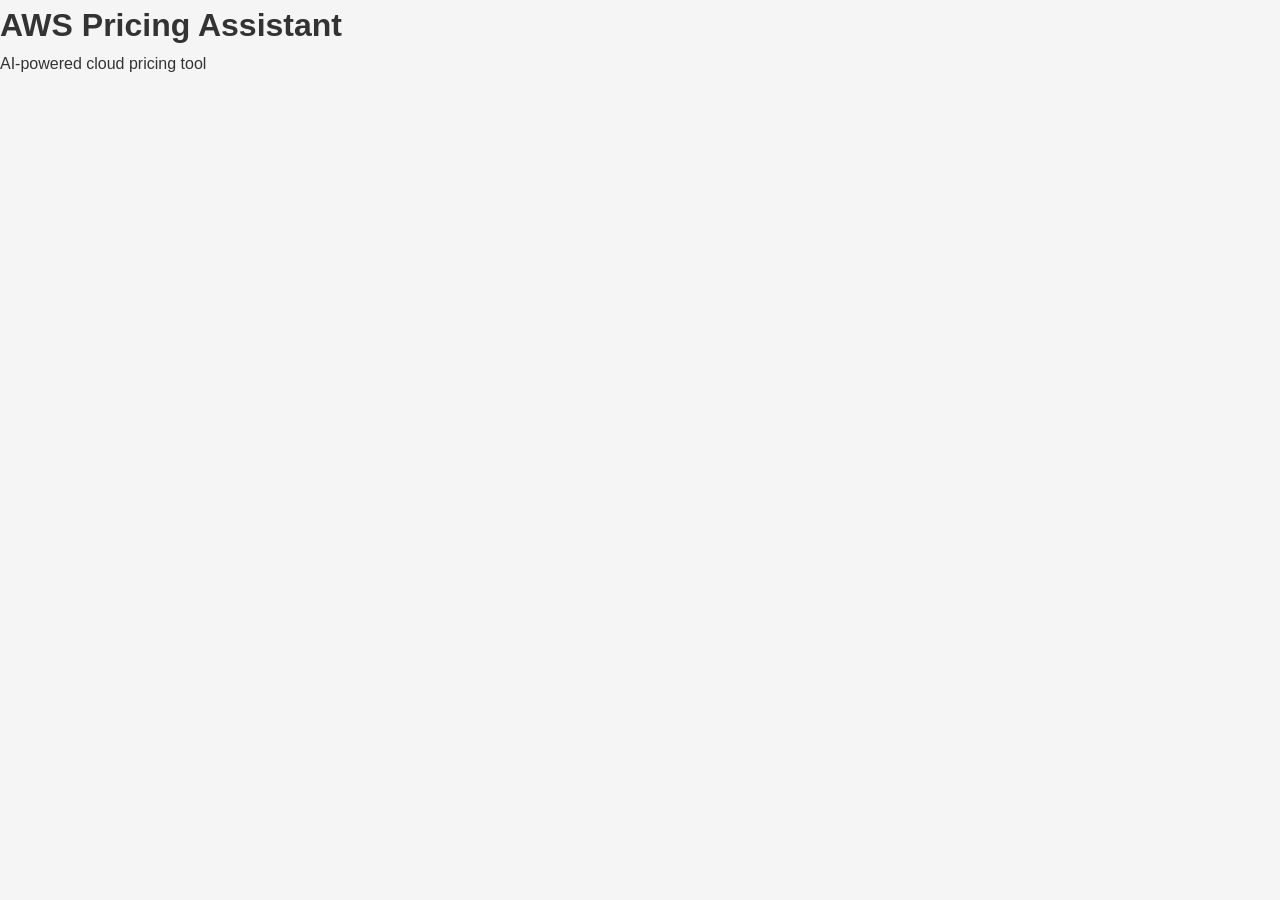
<file: frontend/index.html>
<!DOCTYPE html>
<html lang="en">
<head>
    <meta charset="UTF-8">
    <meta name="viewport" content="width=device-width, initial-scale=1.0">
    <title>AWS Pricing Assistant</title>
    <link rel="stylesheet" href="styles.css">
</head>
<body>
    <div id="app">
        <h1>AWS Pricing Assistant</h1>
        <p>AI-powered cloud pricing tool</p>
    </div>
    <script src="app.js"></script>
</body>
</html>
</file>
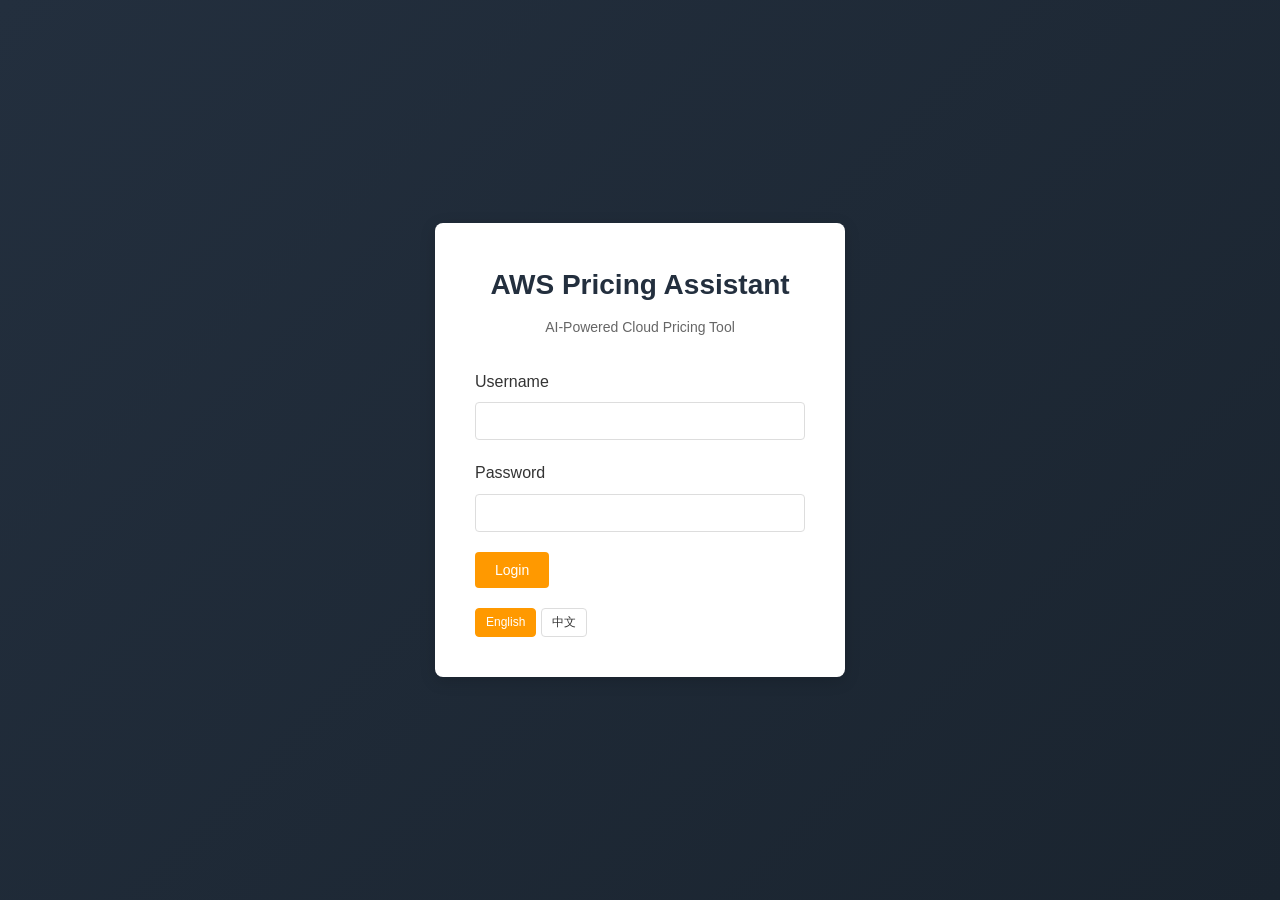
<file: frontend/dashboard.html>
<!DOCTYPE html>
<html lang="en">
<head>
    <meta charset="UTF-8">
    <meta name="viewport" content="width=device-width, initial-scale=1.0">
    <title>Dashboard - AWS Pricing Assistant</title>
    <link rel="stylesheet" href="styles.css">
</head>
<body>
    <div id="app">
        <nav class="navbar">
            <div class="nav-brand">
                <h2 data-i18n="app.title">AWS Pricing Assistant</h2>
            </div>
            <div class="nav-menu">
                <a href="dashboard.html" class="nav-link active" data-i18n="nav.dashboard">Dashboard</a>
                <a href="quote-request.html" class="nav-link" data-i18n="nav.newQuote">New Quote</a>
                <a href="quote-history.html" class="nav-link" data-i18n="nav.history">History</a>
                <a href="user-management.html" class="nav-link admin-only" data-i18n="nav.users">Users</a>
            </div>
            <div class="nav-actions">
                <div class="language-switcher">
                    <button id="langEn" class="lang-btn" data-lang="en">EN</button>
                    <button id="langZh" class="lang-btn" data-lang="zh">中文</button>
                </div>
                <div class="user-menu">
                    <span id="userName" class="user-name"></span>
                    <button id="logoutBtn" class="btn btn-secondary" data-i18n="nav.logout">Logout</button>
                </div>
            </div>
        </nav>
        
        <main class="container">
            <div class="dashboard-header">
                <h1 data-i18n="dashboard.title">Dashboard</h1>
                <p data-i18n="dashboard.subtitle">Quick actions and recent quotes</p>
            </div>
            
            <div class="quick-actions">
                <div class="action-card">
                    <h3 data-i18n="dashboard.newQuote">Create New Quote</h3>
                    <p data-i18n="dashboard.newQuoteDesc">Convert cloud configurations to AWS pricing</p>
                    <a href="quote-request.html" class="btn btn-primary" data-i18n="dashboard.startBtn">Start Now</a>
                </div>
                
                <div class="action-card">
                    <h3 data-i18n="dashboard.viewHistory">View History</h3>
                    <p data-i18n="dashboard.viewHistoryDesc">Access your previous quotes</p>
                    <a href="quote-history.html" class="btn btn-secondary" data-i18n="dashboard.viewBtn">View All</a>
                </div>
            </div>
            
            <div class="recent-quotes">
                <h2 data-i18n="dashboard.recentQuotes">Recent Quotes</h2>
                <div id="recentQuotesList" class="quotes-list">
                    <div class="loading" data-i18n="common.loading">Loading...</div>
                </div>
            </div>
        </main>
    </div>
    
    <script src="i18n.js"></script>
    <script src="auth.js"></script>
    <script src="api.js"></script>
    <script src="dashboard.js"></script>
</body>
</html>
</file>
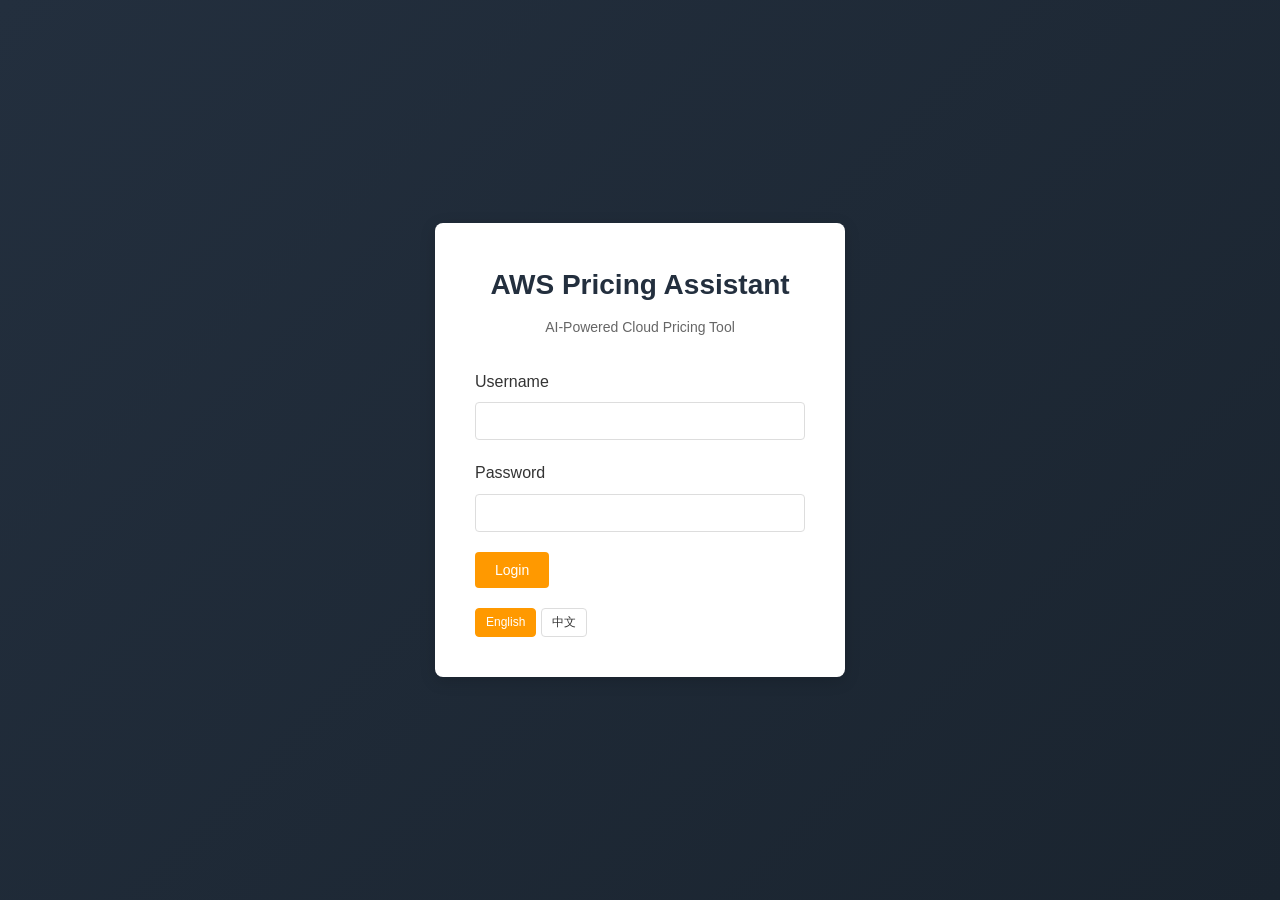
<file: frontend/login.html>
<!DOCTYPE html>
<html lang="en">
<head>
    <meta charset="UTF-8">
    <meta name="viewport" content="width=device-width, initial-scale=1.0">
    <title>Login - AWS Pricing Assistant</title>
    <link rel="stylesheet" href="styles.css">
</head>
<body class="login-page">
    <div class="login-container">
        <div class="login-card">
            <div class="logo">
                <h1 data-i18n="app.title">AWS Pricing Assistant</h1>
                <p data-i18n="app.subtitle">AI-Powered Cloud Pricing Tool</p>
            </div>
            
            <form id="loginForm" class="login-form">
                <div class="form-group">
                    <label for="username" data-i18n="login.username">Username</label>
                    <input type="text" id="username" name="username" required autocomplete="username">
                </div>
                
                <div class="form-group">
                    <label for="password" data-i18n="login.password">Password</label>
                    <input type="password" id="password" name="password" required autocomplete="current-password">
                </div>
                
                <div id="loginError" class="error-message" style="display: none;"></div>
                
                <button type="submit" class="btn btn-primary" data-i18n="login.submit">Login</button>
            </form>
            
            <div class="language-switcher">
                <button id="langEn" class="lang-btn active" data-lang="en">English</button>
                <button id="langZh" class="lang-btn" data-lang="zh">中文</button>
            </div>
        </div>
    </div>
    
    <script src="i18n.js"></script>
    <script src="auth.js"></script>
</body>
</html>
</file>
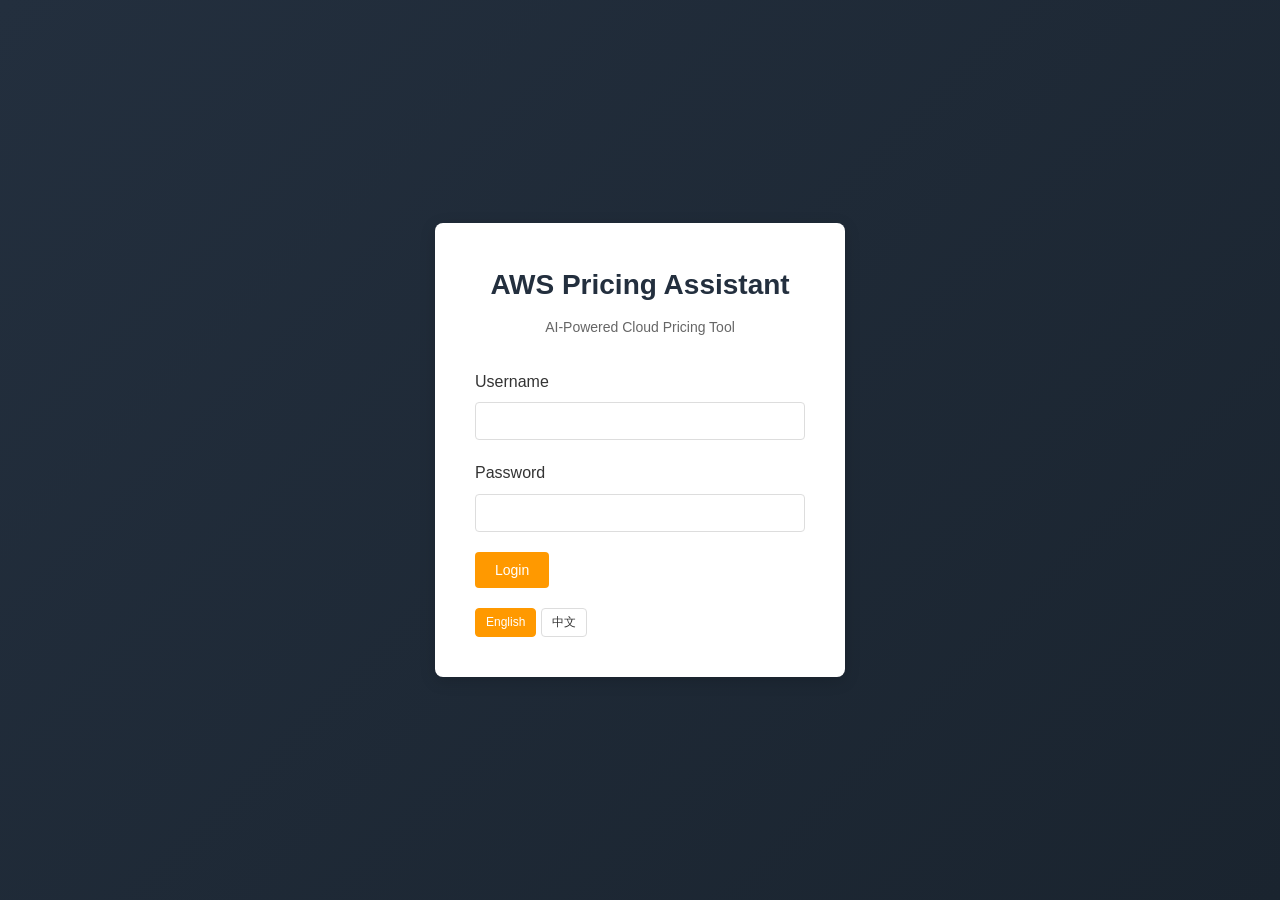
<file: frontend/quote-request.html>
<!DOCTYPE html>
<html lang="en">
<head>
    <meta charset="UTF-8">
    <meta name="viewport" content="width=device-width, initial-scale=1.0">
    <title>New Quote - AWS Pricing Assistant</title>
    <link rel="stylesheet" href="styles.css">
</head>
<body>
    <div id="app">
        <nav class="navbar">
            <div class="nav-brand">
                <h2 data-i18n="app.title">AWS Pricing Assistant</h2>
            </div>
            <div class="nav-menu">
                <a href="dashboard.html" class="nav-link" data-i18n="nav.dashboard">Dashboard</a>
                <a href="quote-request.html" class="nav-link active" data-i18n="nav.newQuote">New Quote</a>
                <a href="quote-history.html" class="nav-link" data-i18n="nav.history">History</a>
                <a href="user-management.html" class="nav-link admin-only" data-i18n="nav.users">Users</a>
            </div>
            <div class="nav-actions">
                <div class="language-switcher">
                    <button id="langEn" class="lang-btn" data-lang="en">EN</button>
                    <button id="langZh" class="lang-btn" data-lang="zh">中文</button>
                </div>
                <div class="user-menu">
                    <span id="userName" class="user-name"></span>
                    <button id="logoutBtn" class="btn btn-secondary" data-i18n="nav.logout">Logout</button>
                </div>
            </div>
        </nav>
        
        <main class="container">
            <div class="page-header">
                <h1 data-i18n="quote.title">Create New Quote</h1>
                <p data-i18n="quote.subtitle">Enter cloud configuration or upload a file</p>
            </div>
            
            <form id="quoteRequestForm" class="quote-form">
                <div class="form-section">
                    <h3 data-i18n="quote.configInput">Configuration Input</h3>
                    
                    <div class="form-group">
                        <label for="configText" data-i18n="quote.configLabel">Cloud Configuration</label>
                        <textarea 
                            id="configText" 
                            name="configText" 
                            rows="10" 
                            placeholder="Enter configuration in JSON, YAML, CSV, or plain text..."
                            data-i18n-placeholder="quote.configPlaceholder"
                        ></textarea>
                        <small class="form-hint" data-i18n="quote.configHint">
                            Supports Alibaba Cloud, Huawei Cloud, Tencent Cloud, GCP, and Azure configurations
                        </small>
                    </div>
                    
                    <div class="form-group">
                        <label data-i18n="quote.orUpload">Or Upload File</label>
                        <div class="file-upload">
                            <input type="file" id="configFile" name="configFile" accept=".json,.yaml,.yml,.csv,.txt">
                            <label for="configFile" class="file-upload-label">
                                <span data-i18n="quote.chooseFile">Choose File</span>
                                <span id="fileName" class="file-name"></span>
                            </label>
                        </div>
                    </div>
                </div>
                
                <div class="form-section">
                    <h3 data-i18n="quote.preferences">Preferences</h3>
                    
                    <div class="form-row">
                        <div class="form-group">
                            <label for="region" data-i18n="quote.region">AWS Region</label>
                            <select id="region" name="region">
                                <option value="us-east-1">US East (N. Virginia)</option>
                                <option value="us-west-2">US West (Oregon)</option>
                                <option value="eu-west-1">Europe (Ireland)</option>
                                <option value="ap-southeast-1">Asia Pacific (Singapore)</option>
                                <option value="ap-northeast-1">Asia Pacific (Tokyo)</option>
                            </select>
                        </div>
                        
                        <div class="form-group">
                            <label for="pricingModel" data-i18n="quote.pricingModel">Pricing Model</label>
                            <select id="pricingModel" name="pricingModel">
                                <option value="on-demand" data-i18n="quote.onDemand">On-Demand</option>
                                <option value="reserved" data-i18n="quote.reserved">Reserved Instance</option>
                                <option value="savings-plan" data-i18n="quote.savingsPlan">Savings Plan</option>
                            </select>
                        </div>
                    </div>
                    
                    <div class="form-group">
                        <label for="notes" data-i18n="quote.notes">Notes (Optional)</label>
                        <textarea id="notes" name="notes" rows="3" placeholder="Add any additional notes..."
                            data-i18n-placeholder="quote.notesPlaceholder"></textarea>
                    </div>
                </div>
                
                <div id="errorMessage" class="error-message" style="display: none;"></div>
                
                <div class="form-actions">
                    <button type="button" id="cancelBtn" class="btn btn-secondary" data-i18n="common.cancel">Cancel</button>
                    <button type="submit" class="btn btn-primary" data-i18n="quote.generate">Generate Quote</button>
                </div>
            </form>
            
            <!-- Processing Status -->
            <div id="processingStatus" class="processing-status" style="display: none;">
                <div class="status-card">
                    <h3 data-i18n="quote.processing">Processing Your Request</h3>
                    <div class="progress-bar">
                        <div id="progressFill" class="progress-fill"></div>
                    </div>
                    <div id="statusMessages" class="status-messages"></div>
                </div>
            </div>
        </main>
    </div>
    
    <script src="i18n.js"></script>
    <script src="auth.js"></script>
    <script src="api.js"></script>
    <script src="websocket.js"></script>
    <script src="quote-request.js"></script>
</body>
</html>
</file>
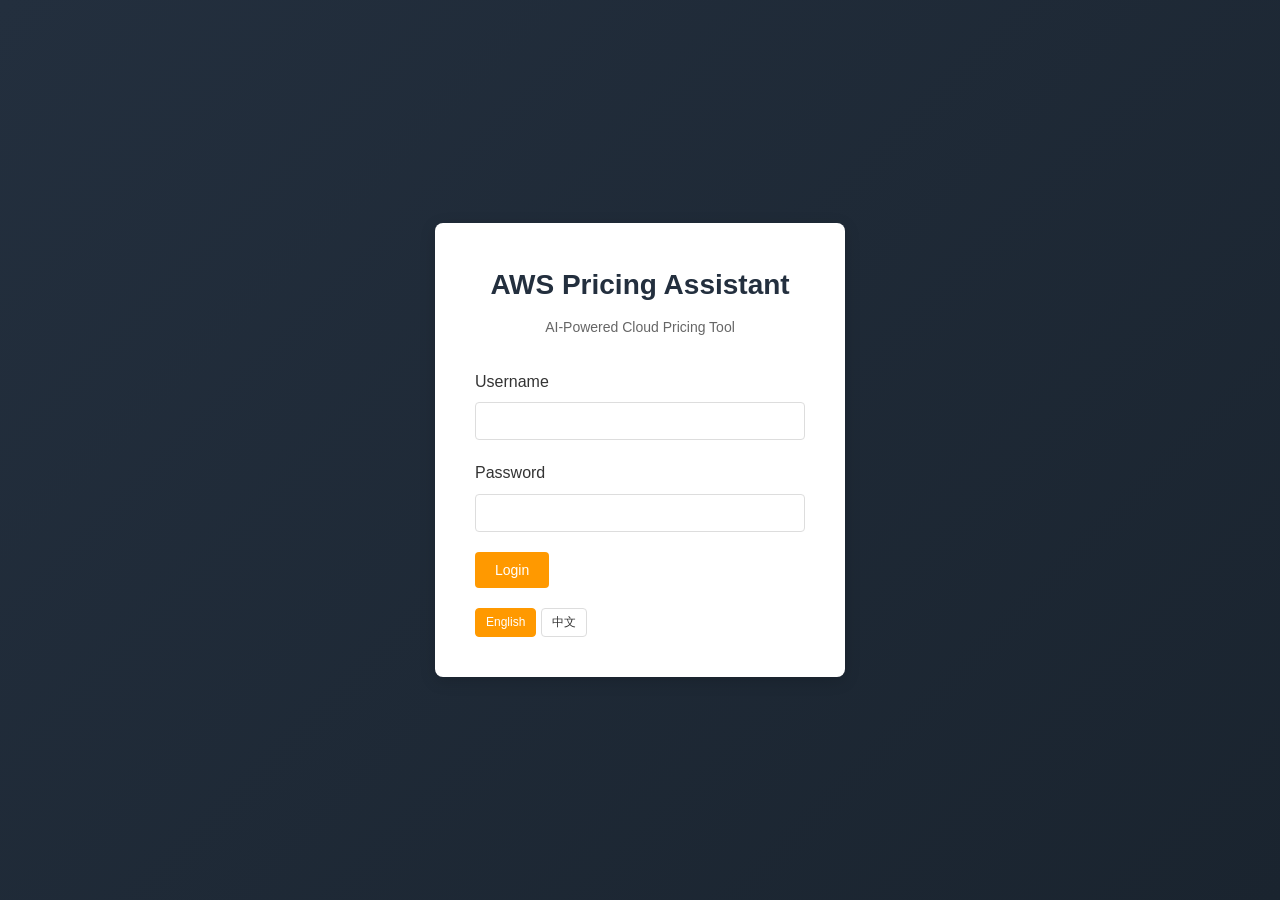
<file: frontend/quote-result.html>
<!DOCTYPE html>
<html lang="en">
<head>
    <meta charset="UTF-8">
    <meta name="viewport" content="width=device-width, initial-scale=1.0">
    <title>Quote Result - AWS Pricing Assistant</title>
    <link rel="stylesheet" href="styles.css">
</head>
<body>
    <div id="app">
        <nav class="navbar">
            <div class="nav-brand">
                <h2 data-i18n="app.title">AWS Pricing Assistant</h2>
            </div>
            <div class="nav-menu">
                <a href="dashboard.html" class="nav-link" data-i18n="nav.dashboard">Dashboard</a>
                <a href="quote-request.html" class="nav-link" data-i18n="nav.newQuote">New Quote</a>
                <a href="quote-history.html" class="nav-link" data-i18n="nav.history">History</a>
                <a href="user-management.html" class="nav-link admin-only" data-i18n="nav.users">Users</a>
            </div>
            <div class="nav-actions">
                <div class="language-switcher">
                    <button id="langEn" class="lang-btn" data-lang="en">EN</button>
                    <button id="langZh" class="lang-btn" data-lang="zh">中文</button>
                </div>
                <div class="user-menu">
                    <span id="userName" class="user-name"></span>
                    <button id="logoutBtn" class="btn btn-secondary" data-i18n="nav.logout">Logout</button>
                </div>
            </div>
        </nav>
        
        <main class="container">
            <div class="page-header">
                <h1 data-i18n="result.title">Quote Result</h1>
                <div class="header-actions">
                    <button id="downloadPdfBtn" class="btn btn-secondary">
                        <span data-i18n="result.downloadPdf">Download PDF</span>
                    </button>
                    <button id="downloadExcelBtn" class="btn btn-secondary">
                        <span data-i18n="result.downloadExcel">Download Excel</span>
                    </button>
                    <button id="downloadJsonBtn" class="btn btn-secondary">
                        <span data-i18n="result.downloadJson">Download JSON</span>
                    </button>
                </div>
            </div>
            
            <div id="quoteContent" class="quote-content">
                <div class="loading" data-i18n="common.loading">Loading...</div>
            </div>
            
            <!-- Quote Summary -->
            <div id="quoteSummary" class="quote-summary" style="display: none;">
                <div class="summary-card">
                    <h3 data-i18n="result.summary">Summary</h3>
                    <div class="summary-row">
                        <span data-i18n="result.quoteId">Quote ID:</span>
                        <strong id="quoteId"></strong>
                    </div>
                    <div class="summary-row">
                        <span data-i18n="result.createdAt">Created:</span>
                        <strong id="createdAt"></strong>
                    </div>
                    <div class="summary-row">
                        <span data-i18n="result.region">Region:</span>
                        <strong id="region"></strong>
                    </div>
                    <div class="summary-row total">
                        <span data-i18n="result.monthlyTotal">Monthly Total:</span>
                        <strong id="monthlyTotal" class="price"></strong>
                    </div>
                    <div class="summary-row total">
                        <span data-i18n="result.annualTotal">Annual Total:</span>
                        <strong id="annualTotal" class="price"></strong>
                    </div>
                </div>
            </div>
            
            <!-- Service Mappings -->
            <div id="serviceMappings" class="service-mappings" style="display: none;">
                <h2 data-i18n="result.mappings">Service Mappings</h2>
                <div id="mappingsList" class="mappings-list"></div>
            </div>
            
            <!-- Pricing Breakdown -->
            <div id="pricingBreakdown" class="pricing-breakdown" style="display: none;">
                <h2 data-i18n="result.breakdown">Pricing Breakdown</h2>
                <div id="breakdownTable" class="breakdown-table"></div>
            </div>
            
            <!-- Notes -->
            <div id="quoteNotes" class="quote-notes" style="display: none;">
                <h3 data-i18n="result.notes">Notes</h3>
                <p id="notesContent"></p>
            </div>
            
            <div class="form-actions">
                <button id="backBtn" class="btn btn-secondary" data-i18n="common.back">Back</button>
                <button id="newQuoteBtn" class="btn btn-primary" data-i18n="result.newQuote">Create New Quote</button>
            </div>
        </main>
    </div>
    
    <script src="i18n.js"></script>
    <script src="auth.js"></script>
    <script src="api.js"></script>
    <script src="quote-result.js"></script>
</body>
</html>
</file>
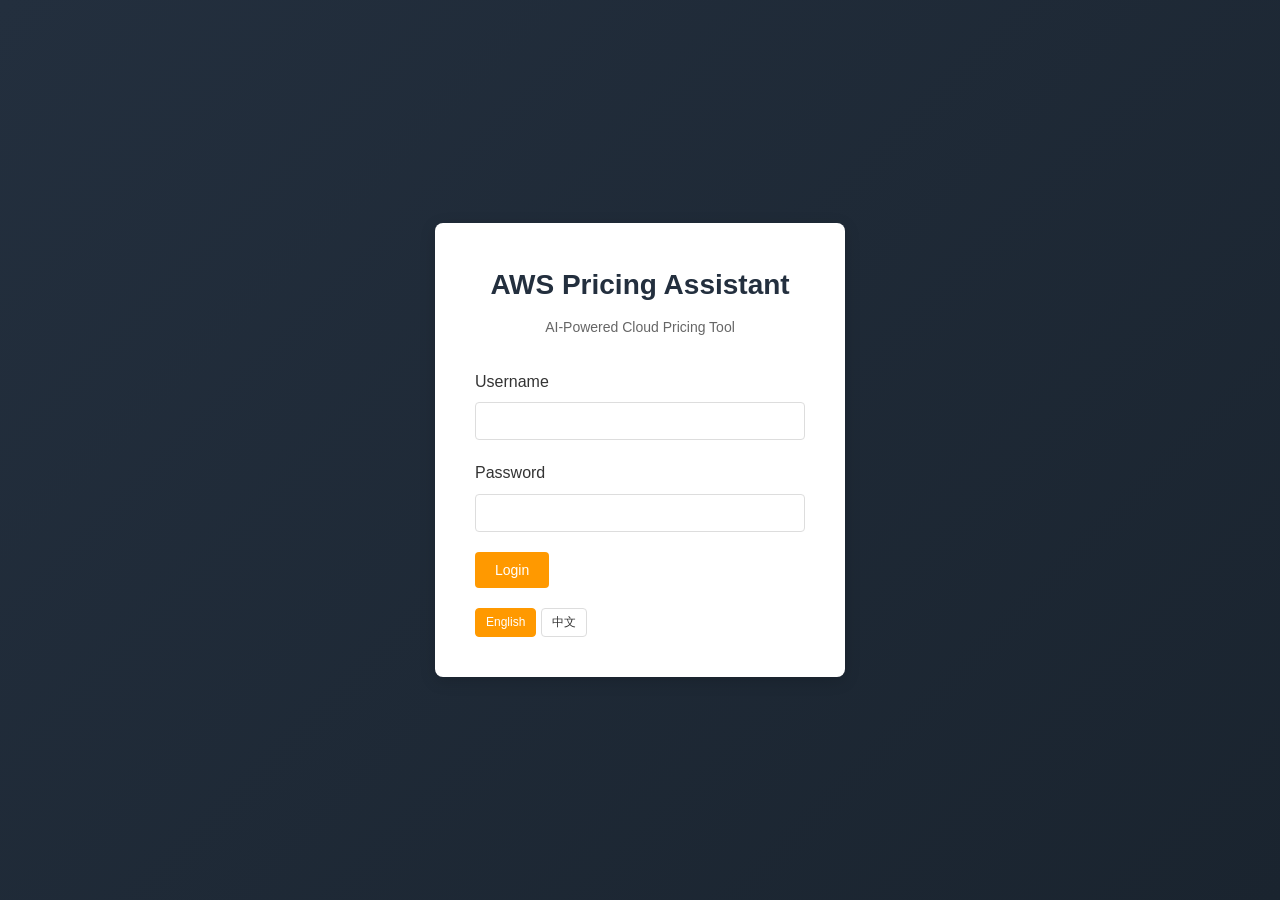
<file: frontend/user-management.html>
<!DOCTYPE html>
<html lang="en">
<head>
    <meta charset="UTF-8">
    <meta name="viewport" content="width=device-width, initial-scale=1.0">
    <title>User Management - AWS Pricing Assistant</title>
    <link rel="stylesheet" href="styles.css">
</head>
<body>
    <div id="app">
        <nav class="navbar">
            <div class="nav-brand">
                <h2 data-i18n="app.title">AWS Pricing Assistant</h2>
            </div>
            <div class="nav-menu">
                <a href="dashboard.html" class="nav-link" data-i18n="nav.dashboard">Dashboard</a>
                <a href="quote-request.html" class="nav-link" data-i18n="nav.newQuote">New Quote</a>
                <a href="quote-history.html" class="nav-link" data-i18n="nav.history">History</a>
                <a href="user-management.html" class="nav-link active admin-only" data-i18n="nav.users">Users</a>
            </div>
            <div class="nav-actions">
                <div class="language-switcher">
                    <button id="langEn" class="lang-btn" data-lang="en">EN</button>
                    <button id="langZh" class="lang-btn" data-lang="zh">中文</button>
                </div>
                <div class="user-menu">
                    <span id="userName" class="user-name"></span>
                    <button id="logoutBtn" class="btn btn-secondary" data-i18n="nav.logout">Logout</button>
                </div>
            </div>
        </nav>
        
        <main class="container">
            <div class="page-header">
                <h1 data-i18n="users.title">User Management</h1>
                <button id="createUserBtn" class="btn btn-primary" data-i18n="users.createUser">Create User</button>
            </div>
            
            <div id="usersList" class="users-list">
                <div class="loading" data-i18n="common.loading">Loading...</div>
            </div>
        </main>
    </div>
    
    <!-- Create/Edit User Modal -->
    <div id="userModal" class="modal" style="display: none;">
        <div class="modal-content">
            <h3 id="modalTitle" data-i18n="users.createUser">Create User</h3>
            <form id="userForm">
                <input type="hidden" id="userId" name="userId">
                
                <div class="form-group">
                    <label for="userUsername" data-i18n="users.username">Username</label>
                    <input type="text" id="userUsername" name="username" required>
                </div>
                
                <div class="form-group">
                    <label for="userEmail" data-i18n="users.email">Email</label>
                    <input type="email" id="userEmail" name="email" required>
                </div>
                
                <div class="form-group">
                    <label for="userFullName" data-i18n="users.fullName">Full Name</label>
                    <input type="text" id="userFullName" name="fullName" required>
                </div>
                
                <div class="form-group" id="passwordGroup">
                    <label for="userPassword" data-i18n="users.password">Password</label>
                    <input type="password" id="userPassword" name="password">
                    <small class="form-hint" data-i18n="users.passwordHint">
                        Minimum 8 characters, include uppercase, lowercase, number, and special character
                    </small>
                </div>
                
                <div class="form-group">
                    <label for="userRole" data-i18n="users.role">Role</label>
                    <select id="userRole" name="role" required>
                        <option value="sales" data-i18n="users.roleSales">Sales</option>
                        <option value="admin" data-i18n="users.roleAdmin">Admin</option>
                    </select>
                </div>
                
                <div class="form-group">
                    <label>
                        <input type="checkbox" id="userActive" name="isActive" checked>
                        <span data-i18n="users.active">Active</span>
                    </label>
                </div>
                
                <div id="userFormError" class="error-message" style="display: none;"></div>
                
                <div class="modal-actions">
                    <button type="button" id="cancelUserBtn" class="btn btn-secondary" data-i18n="common.cancel">Cancel</button>
                    <button type="submit" class="btn btn-primary" data-i18n="common.save">Save</button>
                </div>
            </form>
        </div>
    </div>
    
    <!-- Reset Password Modal -->
    <div id="resetPasswordModal" class="modal" style="display: none;">
        <div class="modal-content">
            <h3 data-i18n="users.resetPassword">Reset Password</h3>
            <p data-i18n="users.resetPasswordConfirm">Generate a new temporary password for this user?</p>
            <div id="tempPassword" class="temp-password" style="display: none;">
                <p data-i18n="users.tempPasswordLabel">Temporary Password:</p>
                <code id="tempPasswordValue"></code>
                <button id="copyPasswordBtn" class="btn btn-secondary" data-i18n="users.copyPassword">Copy</button>
            </div>
            <div class="modal-actions">
                <button id="cancelResetBtn" class="btn btn-secondary" data-i18n="common.cancel">Cancel</button>
                <button id="confirmResetBtn" class="btn btn-primary" data-i18n="common.confirm">Confirm</button>
            </div>
        </div>
    </div>
    
    <!-- Delete User Modal -->
    <div id="deleteUserModal" class="modal" style="display: none;">
        <div class="modal-content">
            <h3 data-i18n="users.deleteUser">Delete User</h3>
            <p data-i18n="users.deleteConfirm">Are you sure you want to delete this user?</p>
            <div class="modal-actions">
                <button id="cancelDeleteUserBtn" class="btn btn-secondary" data-i18n="common.cancel">Cancel</button>
                <button id="confirmDeleteUserBtn" class="btn btn-danger" data-i18n="common.delete">Delete</button>
            </div>
        </div>
    </div>
    
    <script src="i18n.js"></script>
    <script src="auth.js"></script>
    <script src="api.js"></script>
    <script src="user-management.js"></script>
</body>
</html>
</file>
<file: frontend/styles.css>
/* AWS Pricing Assistant Styles */

/* ===== Reset & Base Styles ===== */
* {
    margin: 0;
    padding: 0;
    box-sizing: border-box;
}

:root {
    --primary-color: #ff9900;
    --primary-dark: #ec7211;
    --secondary-color: #232f3e;
    --text-color: #333;
    --text-light: #666;
    --border-color: #ddd;
    --bg-color: #f5f5f5;
    --white: #ffffff;
    --error-color: #d13212;
    --success-color: #1d8102;
    --warning-color: #ff9900;
    --shadow: 0 2px 8px rgba(0, 0, 0, 0.1);
    --shadow-lg: 0 4px 16px rgba(0, 0, 0, 0.15);
}

body {
    font-family: -apple-system, BlinkMacSystemFont, 'Segoe UI', 'Amazon Ember', Roboto, Oxygen, Ubuntu, Cantarell, sans-serif;
    line-height: 1.6;
    color: var(--text-color);
    background-color: var(--bg-color);
    min-height: 100vh;
}

/* ===== Login Page ===== */
.login-page {
    display: flex;
    align-items: center;
    justify-content: center;
    min-height: 100vh;
    background: linear-gradient(135deg, var(--secondary-color) 0%, #1a242f 100%);
}

.login-container {
    width: 100%;
    max-width: 450px;
    padding: 20px;
}

.login-card {
    background: var(--white);
    border-radius: 8px;
    padding: 40px;
    box-shadow: var(--shadow-lg);
}

.logo {
    text-align: center;
    margin-bottom: 30px;
}

.logo h1 {
    color: var(--secondary-color);
    font-size: 28px;
    margin-bottom: 8px;
}

.logo p {
    color: var(--text-light);
    font-size: 14px;
}

.login-form {
    margin-bottom: 20px;
}

/* ===== Navigation ===== */
.navbar {
    background: var(--secondary-color);
    color: var(--white);
    padding: 0 20px;
    display: flex;
    align-items: center;
    justify-content: space-between;
    box-shadow: var(--shadow);
    position: sticky;
    top: 0;
    z-index: 100;
}

.nav-brand h2 {
    color: var(--white);
    font-size: 20px;
    padding: 15px 0;
}

.nav-menu {
    display: flex;
    gap: 5px;
}

.nav-link {
    color: var(--white);
    text-decoration: none;
    padding: 20px 15px;
    display: inline-block;
    transition: background-color 0.3s;
    border-bottom: 3px solid transparent;
}

.nav-link:hover {
    background-color: rgba(255, 255, 255, 0.1);
}

.nav-link.active {
    border-bottom-color: var(--primary-color);
}

.nav-actions {
    display: flex;
    align-items: center;
    gap: 20px;
}

.user-menu {
    display: flex;
    align-items: center;
    gap: 15px;
}

.user-name {
    color: var(--white);
    font-size: 14px;
}

/* ===== Container & Layout ===== */
.container {
    max-width: 1200px;
    margin: 0 auto;
    padding: 30px 20px;
}

.page-header {
    margin-bottom: 30px;
    display: flex;
    justify-content: space-between;
    align-items: center;
}

.page-header h1 {
    color: var(--secondary-color);
    font-size: 32px;
}

.page-header p {
    color: var(--text-light);
    margin-top: 5px;
}

.header-actions {
    display: flex;
    gap: 10px;
}

/* ===== Forms ===== */
.form-group {
    margin-bottom: 20px;
}

.form-group label {
    display: block;
    margin-bottom: 8px;
    font-weight: 500;
    color: var(--text-color);
}

.form-group input[type="text"],
.form-group input[type="email"],
.form-group input[type="password"],
.form-group textarea,
.form-group select {
    width: 100%;
    padding: 10px 12px;
    border: 1px solid var(--border-color);
    border-radius: 4px;
    font-size: 14px;
    font-family: inherit;
    transition: border-color 0.3s;
}

.form-group input:focus,
.form-group textarea:focus,
.form-group select:focus {
    outline: none;
    border-color: var(--primary-color);
}

.form-group textarea {
    resize: vertical;
    min-height: 100px;
}

.form-hint {
    display: block;
    margin-top: 5px;
    font-size: 12px;
    color: var(--text-light);
}

.form-row {
    display: grid;
    grid-template-columns: 1fr 1fr;
    gap: 20px;
}

.form-section {
    background: var(--white);
    padding: 25px;
    border-radius: 8px;
    margin-bottom: 20px;
    box-shadow: var(--shadow);
}

.form-section h3 {
    color: var(--secondary-color);
    margin-bottom: 20px;
    font-size: 18px;
}

.form-actions {
    display: flex;
    gap: 10px;
    justify-content: flex-end;
    margin-top: 20px;
}

/* ===== File Upload ===== */
.file-upload {
    position: relative;
}

.file-upload input[type="file"] {
    position: absolute;
    opacity: 0;
    width: 0;
    height: 0;
}

.file-upload-label {
    display: flex;
    align-items: center;
    gap: 10px;
    padding: 10px 15px;
    border: 2px dashed var(--border-color);
    border-radius: 4px;
    cursor: pointer;
    transition: border-color 0.3s;
}

.file-upload-label:hover {
    border-color: var(--primary-color);
}

.file-name {
    color: var(--text-light);
    font-size: 14px;
}

/* ===== Buttons ===== */
.btn {
    padding: 10px 20px;
    border: none;
    border-radius: 4px;
    font-size: 14px;
    font-weight: 500;
    cursor: pointer;
    transition: all 0.3s;
    text-decoration: none;
    display: inline-block;
    text-align: center;
}

.btn-primary {
    background-color: var(--primary-color);
    color: var(--white);
}

.btn-primary:hover {
    background-color: var(--primary-dark);
}

.btn-secondary {
    background-color: var(--white);
    color: var(--text-color);
    border: 1px solid var(--border-color);
}

.btn-secondary:hover {
    background-color: var(--bg-color);
}

.btn-danger {
    background-color: var(--error-color);
    color: var(--white);
}

.btn-danger:hover {
    background-color: #a82a0c;
}

/* ===== Language Switcher ===== */
.language-switcher {
    display: flex;
    gap: 5px;
}

.lang-btn {
    padding: 5px 10px;
    background: transparent;
    border: 1px solid rgba(255, 255, 255, 0.3);
    color: var(--white);
    border-radius: 4px;
    cursor: pointer;
    font-size: 12px;
    transition: all 0.3s;
}

.lang-btn:hover {
    background: rgba(255, 255, 255, 0.1);
}

.lang-btn.active {
    background: var(--primary-color);
    border-color: var(--primary-color);
}

.login-page .lang-btn {
    color: var(--text-color);
    border-color: var(--border-color);
}

.login-page .lang-btn:hover {
    background: var(--bg-color);
}

.login-page .lang-btn.active {
    background: var(--primary-color);
    color: var(--white);
    border-color: var(--primary-color);
}

/* ===== Messages ===== */
.error-message {
    background-color: #fef5f5;
    color: var(--error-color);
    padding: 12px;
    border-radius: 4px;
    border-left: 4px solid var(--error-color);
    margin-bottom: 15px;
}

.success-message {
    background-color: #f0f8f0;
    color: var(--success-color);
    padding: 12px;
    border-radius: 4px;
    border-left: 4px solid var(--success-color);
    margin-bottom: 15px;
}

/* ===== Dashboard ===== */
.dashboard-header {
    margin-bottom: 30px;
}

.quick-actions {
    display: grid;
    grid-template-columns: repeat(auto-fit, minmax(300px, 1fr));
    gap: 20px;
    margin-bottom: 40px;
}

.action-card {
    background: var(--white);
    padding: 30px;
    border-radius: 8px;
    box-shadow: var(--shadow);
    text-align: center;
}

.action-card h3 {
    color: var(--secondary-color);
    margin-bottom: 10px;
}

.action-card p {
    color: var(--text-light);
    margin-bottom: 20px;
}

/* ===== Quote List ===== */
.quotes-list,
.history-list {
    display: grid;
    gap: 15px;
}

.quote-card {
    background: var(--white);
    padding: 20px;
    border-radius: 8px;
    box-shadow: var(--shadow);
    display: flex;
    justify-content: space-between;
    align-items: center;
    transition: transform 0.3s;
}

.quote-card:hover {
    transform: translateY(-2px);
    box-shadow: var(--shadow-lg);
}

.quote-info h4 {
    color: var(--secondary-color);
    margin-bottom: 5px;
}

.quote-meta {
    display: flex;
    gap: 15px;
    font-size: 14px;
    color: var(--text-light);
}

.quote-actions {
    display: flex;
    gap: 10px;
}

.status-badge {
    display: inline-block;
    padding: 4px 12px;
    border-radius: 12px;
    font-size: 12px;
    font-weight: 500;
}

.status-draft {
    background-color: #fef5e7;
    color: #d68910;
}

.status-finalized {
    background-color: #e8f5e9;
    color: #2e7d32;
}

.status-sent {
    background-color: #e3f2fd;
    color: #1565c0;
}

/* ===== Processing Status ===== */
.processing-status {
    margin-top: 30px;
}

.status-card {
    background: var(--white);
    padding: 30px;
    border-radius: 8px;
    box-shadow: var(--shadow);
}

.status-card h3 {
    color: var(--secondary-color);
    margin-bottom: 20px;
    text-align: center;
}

.progress-bar {
    width: 100%;
    height: 8px;
    background-color: var(--bg-color);
    border-radius: 4px;
    overflow: hidden;
    margin-bottom: 20px;
}

.progress-fill {
    height: 100%;
    background-color: var(--primary-color);
    transition: width 0.3s;
    width: 0%;
}

.status-messages {
    max-height: 300px;
    overflow-y: auto;
}

.status-message {
    padding: 10px;
    margin-bottom: 10px;
    border-left: 3px solid var(--primary-color);
    background-color: var(--bg-color);
    border-radius: 4px;
}

/* ===== Quote Result ===== */
.quote-content {
    background: var(--white);
    padding: 30px;
    border-radius: 8px;
    box-shadow: var(--shadow);
    margin-bottom: 20px;
}

.quote-summary {
    margin-bottom: 30px;
}

.summary-card {
    background: var(--white);
    padding: 25px;
    border-radius: 8px;
    box-shadow: var(--shadow);
}

.summary-card h3 {
    color: var(--secondary-color);
    margin-bottom: 15px;
}

.summary-row {
    display: flex;
    justify-content: space-between;
    padding: 10px 0;
    border-bottom: 1px solid var(--border-color);
}

.summary-row.total {
    border-bottom: none;
    font-size: 18px;
    margin-top: 10px;
    padding-top: 15px;
    border-top: 2px solid var(--border-color);
}

.price {
    color: var(--primary-color);
    font-weight: bold;
}

.service-mappings,
.pricing-breakdown {
    margin-bottom: 30px;
}

.service-mappings h2,
.pricing-breakdown h2 {
    color: var(--secondary-color);
    margin-bottom: 20px;
}

.mappings-list {
    display: grid;
    gap: 15px;
}

.mapping-card {
    background: var(--white);
    padding: 20px;
    border-radius: 8px;
    box-shadow: var(--shadow);
}

.mapping-header {
    display: flex;
    justify-content: space-between;
    align-items: center;
    margin-bottom: 15px;
}

.mapping-arrow {
    color: var(--primary-color);
    font-size: 24px;
}

.breakdown-table {
    background: var(--white);
    border-radius: 8px;
    overflow: hidden;
    box-shadow: var(--shadow);
}

.breakdown-table table {
    width: 100%;
    border-collapse: collapse;
}

.breakdown-table th,
.breakdown-table td {
    padding: 15px;
    text-align: left;
    border-bottom: 1px solid var(--border-color);
}

.breakdown-table th {
    background-color: var(--bg-color);
    font-weight: 600;
    color: var(--secondary-color);
}

.breakdown-table tr:last-child td {
    border-bottom: none;
}

/* ===== Filters ===== */
.filters {
    display: flex;
    gap: 20px;
    margin-bottom: 20px;
    align-items: center;
}

.search-box {
    flex: 1;
}

.search-box input {
    width: 100%;
    padding: 10px 15px;
    border: 1px solid var(--border-color);
    border-radius: 4px;
    font-size: 14px;
}

.filter-group {
    display: flex;
    align-items: center;
    gap: 10px;
}

.filter-group label {
    font-weight: 500;
    white-space: nowrap;
}

.filter-group select {
    padding: 8px 12px;
    border: 1px solid var(--border-color);
    border-radius: 4px;
    font-size: 14px;
}

/* ===== Users List ===== */
.users-list {
    background: var(--white);
    border-radius: 8px;
    box-shadow: var(--shadow);
    overflow: hidden;
}

.users-table {
    width: 100%;
    border-collapse: collapse;
}

.users-table th,
.users-table td {
    padding: 15px;
    text-align: left;
    border-bottom: 1px solid var(--border-color);
}

.users-table th {
    background-color: var(--bg-color);
    font-weight: 600;
    color: var(--secondary-color);
}

.users-table tr:last-child td {
    border-bottom: none;
}

.user-actions {
    display: flex;
    gap: 10px;
}

/* ===== Modal ===== */
.modal {
    position: fixed;
    top: 0;
    left: 0;
    width: 100%;
    height: 100%;
    background-color: rgba(0, 0, 0, 0.5);
    display: flex;
    align-items: center;
    justify-content: center;
    z-index: 1000;
}

.modal-content {
    background: var(--white);
    padding: 30px;
    border-radius: 8px;
    max-width: 500px;
    width: 90%;
    max-height: 90vh;
    overflow-y: auto;
}

.modal-content h3 {
    color: var(--secondary-color);
    margin-bottom: 20px;
}

.modal-actions {
    display: flex;
    gap: 10px;
    justify-content: flex-end;
    margin-top: 20px;
}

.temp-password {
    background-color: var(--bg-color);
    padding: 15px;
    border-radius: 4px;
    margin: 15px 0;
}

.temp-password code {
    display: block;
    font-size: 18px;
    font-weight: bold;
    color: var(--secondary-color);
    margin: 10px 0;
    padding: 10px;
    background: var(--white);
    border-radius: 4px;
}

/* ===== Loading & Empty States ===== */
.loading {
    text-align: center;
    padding: 40px;
    color: var(--text-light);
}

.empty-state {
    text-align: center;
    padding: 60px 20px;
}

.empty-state p {
    color: var(--text-light);
    margin-bottom: 20px;
    font-size: 16px;
}

/* ===== Utility Classes ===== */
.admin-only {
    display: none;
}

body.admin .admin-only {
    display: block;
}

body.admin a.admin-only {
    display: inline-block;
}

/* ===== Responsive Design ===== */
@media (max-width: 768px) {
    .navbar {
        flex-direction: column;
        padding: 10px;
    }
    
    .nav-menu {
        width: 100%;
        justify-content: space-around;
        flex-wrap: wrap;
    }
    
    .nav-link {
        padding: 10px;
        font-size: 14px;
    }
    
    .nav-actions {
        width: 100%;
        justify-content: space-between;
        margin-top: 10px;
    }
    
    .page-header {
        flex-direction: column;
        align-items: flex-start;
        gap: 15px;
    }
    
    .header-actions {
        width: 100%;
        flex-direction: column;
    }
    
    .form-row {
        grid-template-columns: 1fr;
    }
    
    .quick-actions {
        grid-template-columns: 1fr;
    }
    
    .quote-card {
        flex-direction: column;
        align-items: flex-start;
        gap: 15px;
    }
    
    .quote-actions {
        width: 100%;
        justify-content: flex-start;
    }
    
    .filters {
        flex-direction: column;
        align-items: stretch;
    }
    
    .users-table {
        font-size: 14px;
    }
    
    .users-table th,
    .users-table td {
        padding: 10px;
    }
}

@media (max-width: 480px) {
    .login-card {
        padding: 30px 20px;
    }
    
    .container {
        padding: 20px 15px;
    }
    
    .page-header h1 {
        font-size: 24px;
    }
    
    .btn {
        padding: 8px 15px;
        font-size: 13px;
    }
}
</file>
